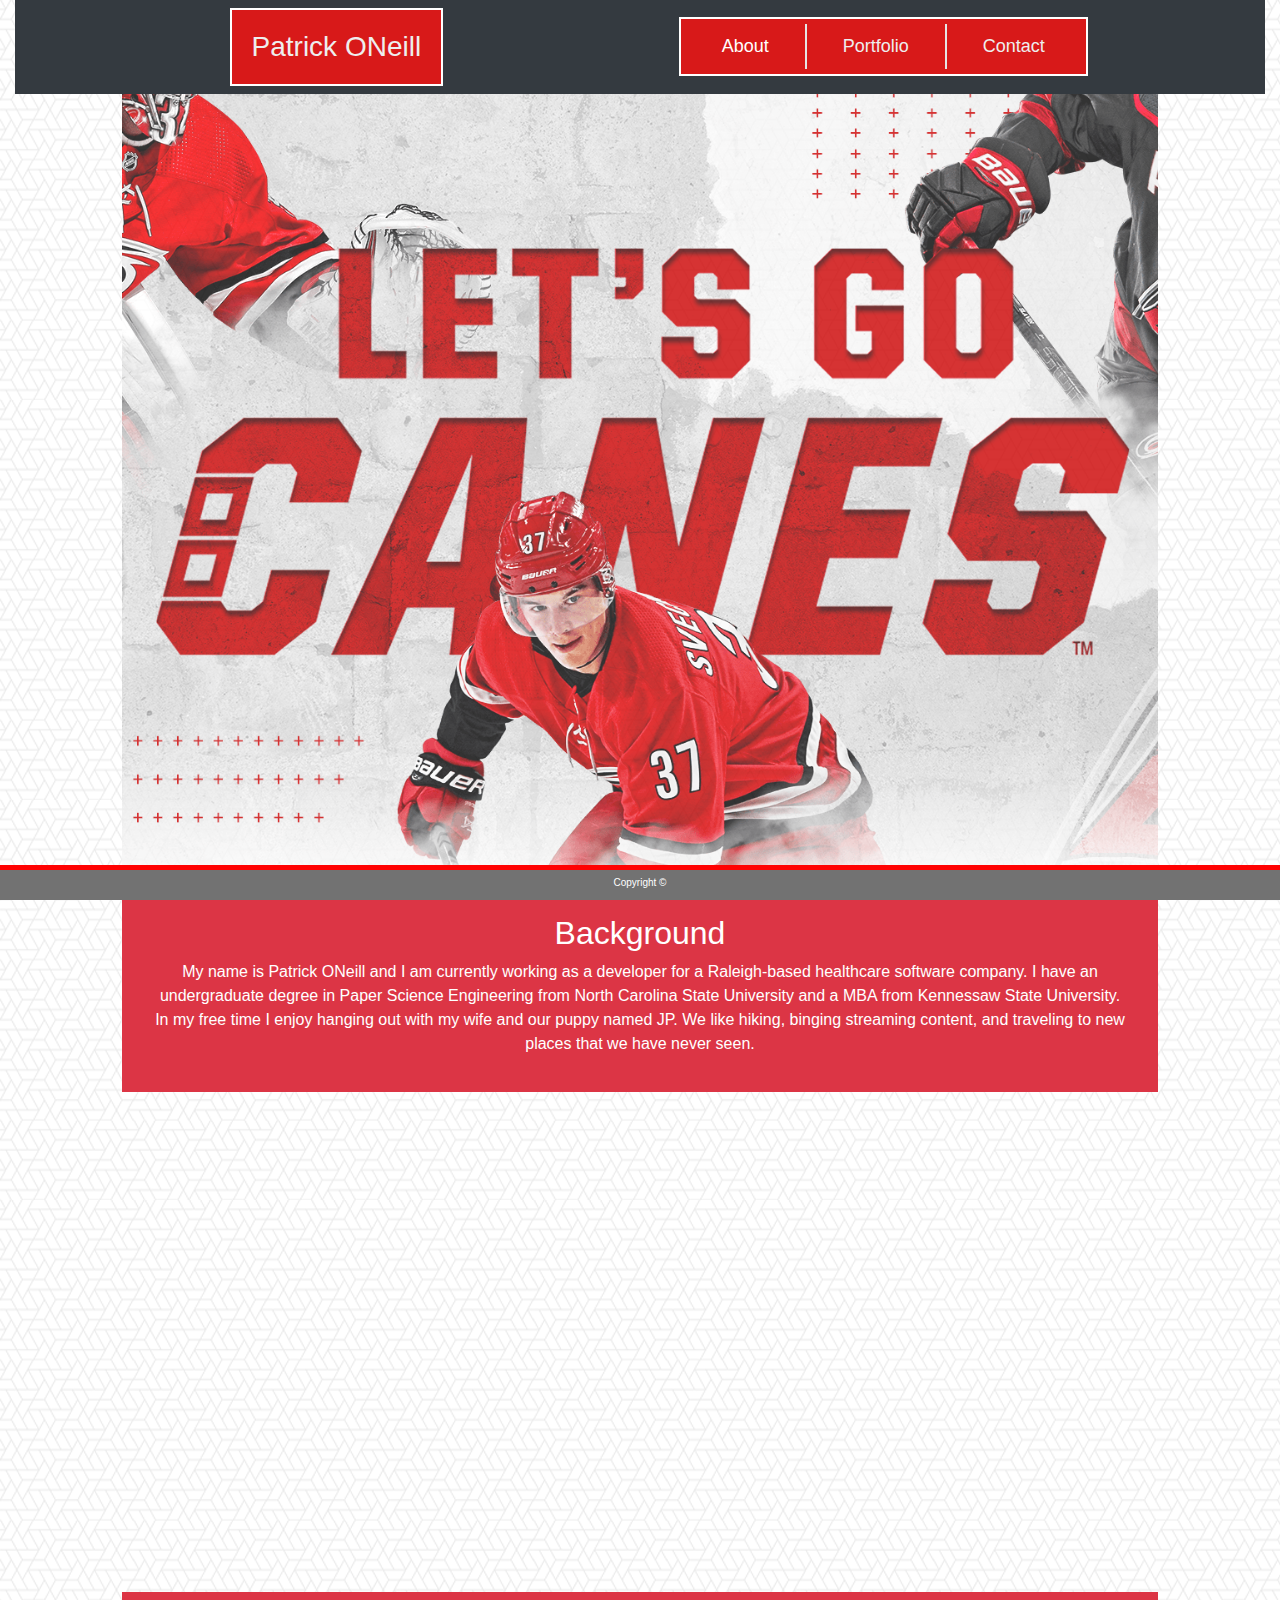
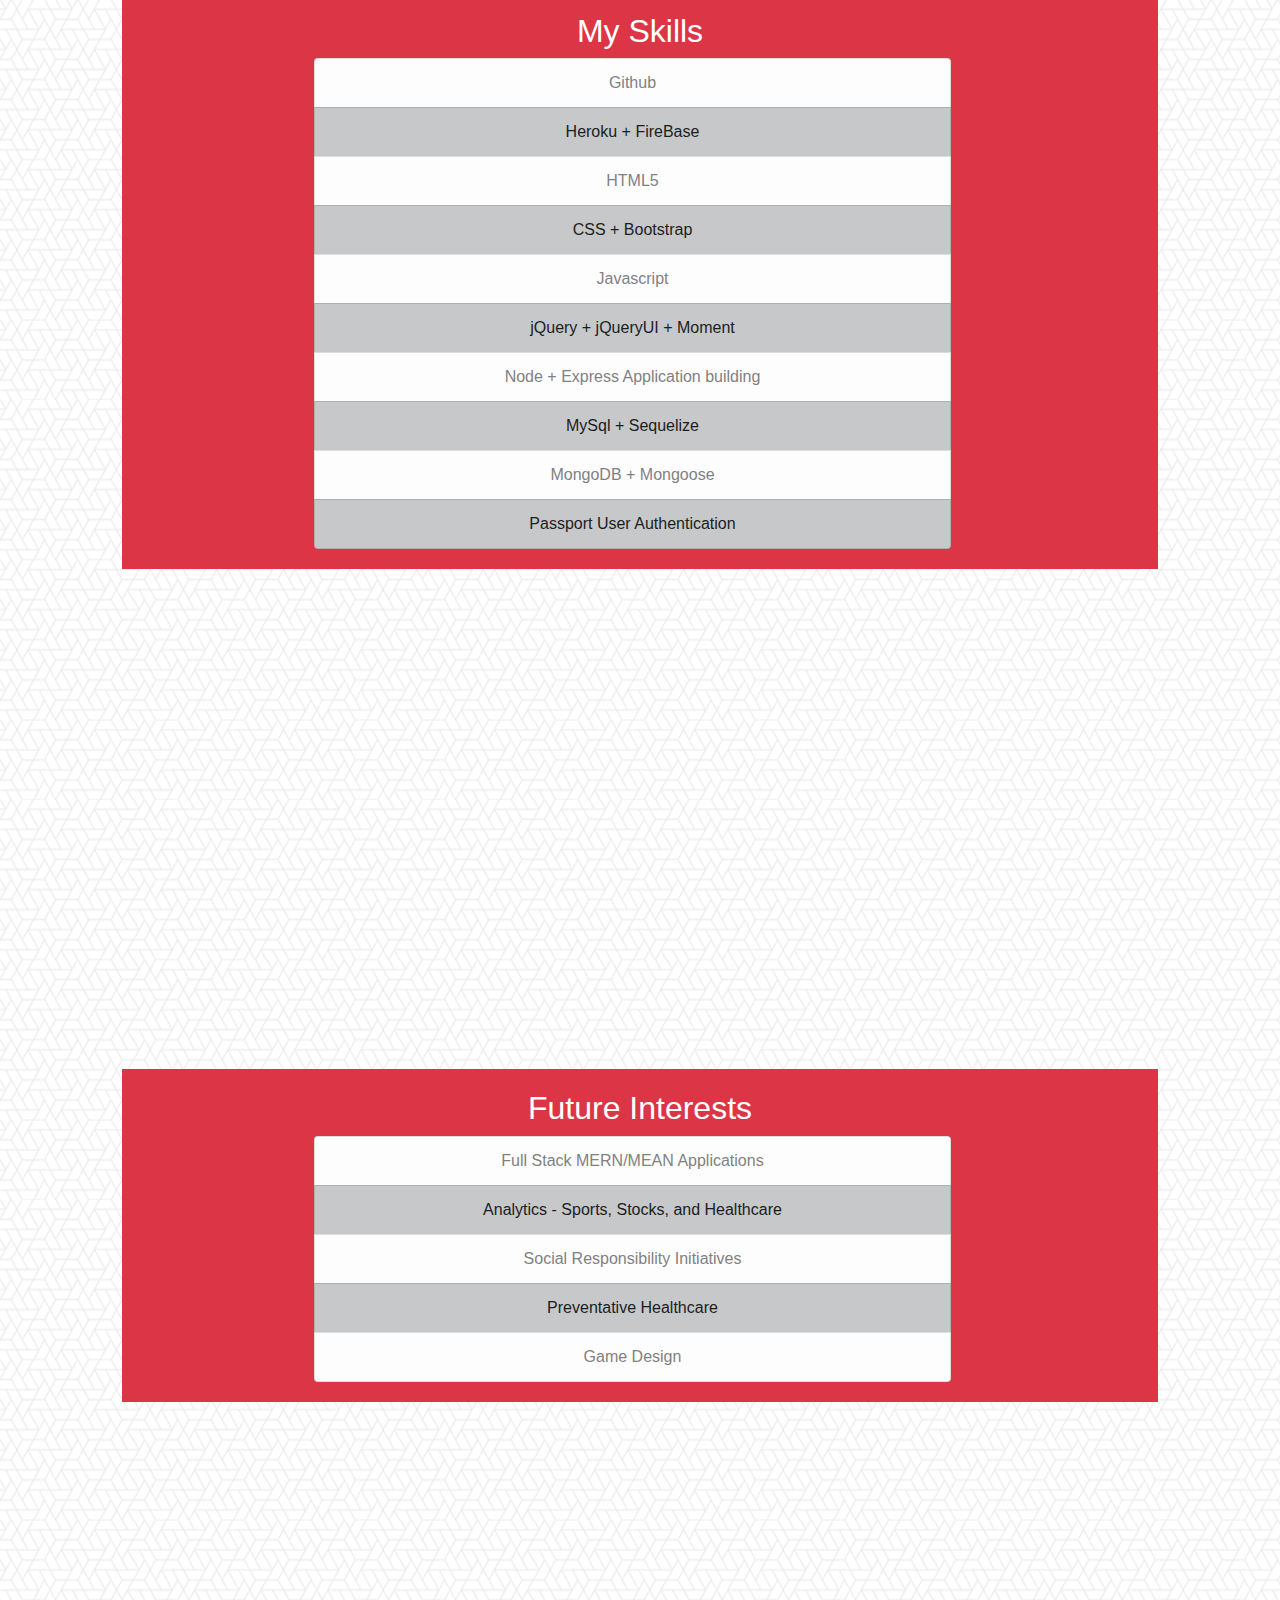
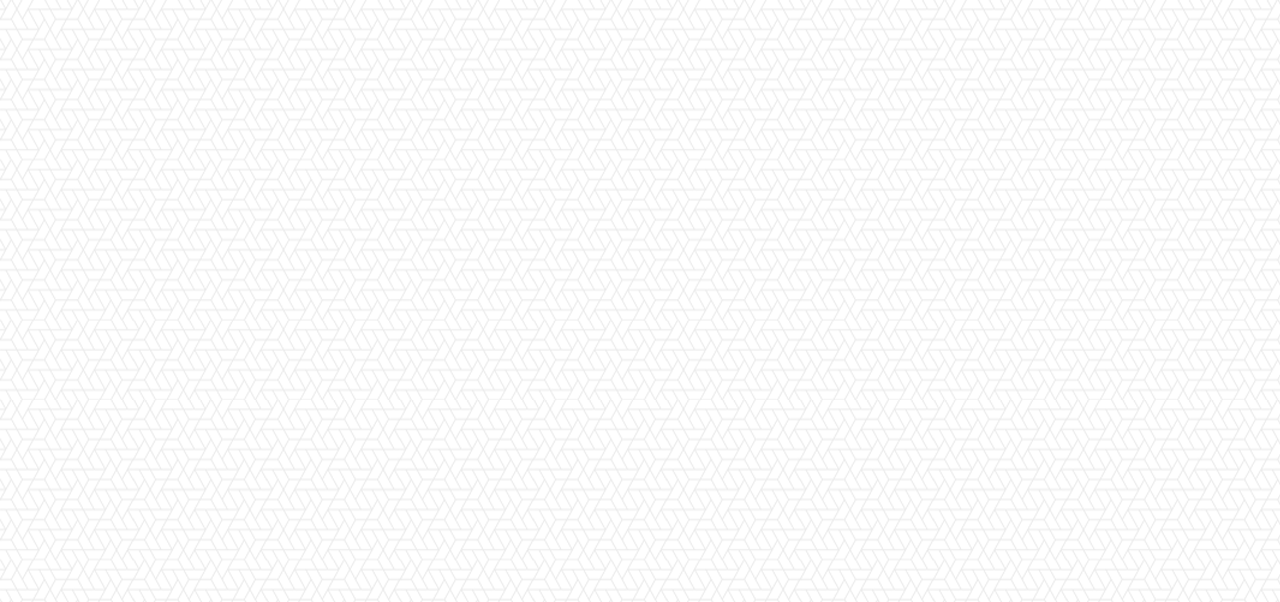
<file: index.html>
<!DOCTYPE html>
<html lang="en">

<head>
    <meta charset="UTF-8">
    <meta name="viewport" content="width=device-width, initial-scale=1.0">
    <meta http-equiv="X-UA-Compatible" content="ie=edge">
    <title>Document</title>
    <link rel="stylesheet" href="https://stackpath.bootstrapcdn.com/bootstrap/4.3.1/css/bootstrap.min.css"
        integrity="sha384-ggOyR0iXCbMQv3Xipma34MD+dH/1fQ784/j6cY/iJTQUOhcWr7x9JvoRxT2MZw1T" crossorigin="anonymous">
    <link rel="stylesheet" href="assets/css/style.css">
</head>

<body>
    <div class="container-fluid">
        <nav class="navbar navbar-expand-lg navbar-dark bg-dark text-white">
            <h3 class="navTitle">Patrick ONeill</h3>
            <div class="collapse navbar-collapse" id="navbarNavAltMarkup">
                <div class="navbar-nav ml-auto navLinks">
                    <a class="nav-item nav-link active" href="index.html" style="padding:0.5em 2em 0.5em 2em;">About</a>
                    <a class="nav-item nav-link" href="portfolio.html"
                        style="padding:0.5em 2em 0.5em 2em;">Portfolio</a>
                    <a class="nav-item nav-link" href="contact.html" style="padding:0.5em 2em 0.5em 2em">Contact</a>
                </div>
            </div>
        </nav>

        <div class="row justify-content-md-center">
            <div class="col-10">
                <div class="scrollImage1"></div>

                <section class="section bg-danger text-white">
                    <h2>Background</h2>
                    <p>
                        My name is Patrick ONeill and I am currently working as a developer for a Raleigh-based
                        healthcare software company. I have an undergraduate degree in Paper Science Engineering from
                        North Carolina State University and a MBA from Kennessaw State University. In my free time I
                        enjoy hanging out with my wife and our puppy named JP. We like hiking, binging streaming
                        content, and traveling to new places that we have never seen.
                    </p>
                </section>

                <div class="scrollImage2"></div>

                <section class="section bg-danger text-white">
                    <h2>My Skills</h2>
                    <ul class="list-group col-8 m-auto">
                        <li class="list-group-item list-group-item-light">Github</li>
                        <li class="list-group-item list-group-item-dark">Heroku + FireBase</li>
                        <li class="list-group-item list-group-item-light">HTML5</li>
                        <li class="list-group-item list-group-item-dark">CSS + Bootstrap</li>
                        <li class="list-group-item list-group-item-light">Javascript</li>
                        <li class="list-group-item list-group-item-dark">jQuery + jQueryUI + Moment</li>
                        <li class="list-group-item list-group-item-light">Node + Express Application building</li>
                        <li class="list-group-item list-group-item-dark">MySql + Sequelize</li>
                        <li class="list-group-item list-group-item-light">MongoDB + Mongoose</li>
                        <li class="list-group-item list-group-item-dark">Passport User Authentication</li>
                    </ul>
                </section>

                <div class="scrollImage3"></div>

                <section class="section bg-danger text-white">
                    <h2>Future Interests</h2>
                    <ul class="list-group col-8 m-auto">
                        <li class="list-group-item list-group-item-light">Full Stack MERN/MEAN Applications</li>
                        <li class="list-group-item list-group-item-dark">Analytics - Sports, Stocks, and Healthcare</li>
                        <li class="list-group-item list-group-item-light">Social Responsibility Initiatives</li>
                        <li class="list-group-item list-group-item-dark">Preventative Healthcare</li>
                        <li class="list-group-item list-group-item-light">Game Design</li>
                    </ul>
                </section>

                <div class="scrollImage1"></div>
            </div>
        </div>
    </div>

    <div class="page-footer text-center fixed-bottom">
        Copyright ©
    </div>
</body>

</html>
</file>
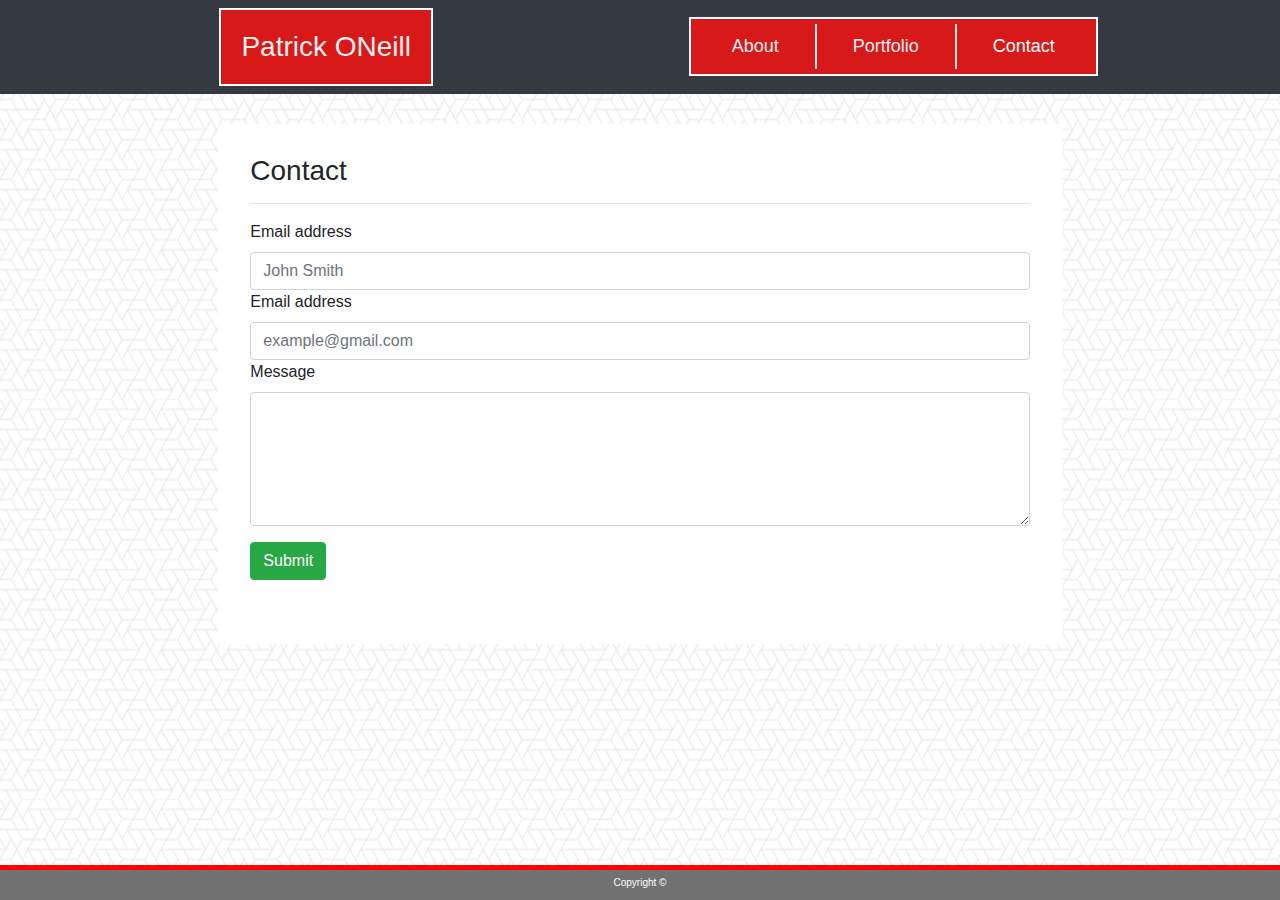
<file: contact.html>
<!DOCTYPE html>
<html lang="en">
<head>
    <meta charset="UTF-8">
    <meta name="viewport" content="width=device-width, initial-scale=1.0">
    <meta http-equiv="X-UA-Compatible" content="ie=edge">
    <title>Document</title>
    <link rel="stylesheet" href="https://stackpath.bootstrapcdn.com/bootstrap/4.3.1/css/bootstrap.min.css" integrity="sha384-ggOyR0iXCbMQv3Xipma34MD+dH/1fQ784/j6cY/iJTQUOhcWr7x9JvoRxT2MZw1T" crossorigin="anonymous">
    <link rel="stylesheet" href="assets/css/style.css">
</head>

<body>
    <div class="container-fullwidth">
        <nav class="navbar navbar-expand-lg navbar-dark bg-dark text-white">
            <h3 class="navTitle">Patrick ONeill</h3>
            <div class="collapse navbar-collapse" id="navbarNavAltMarkup">
                <div class="navbar-nav ml-auto navLinks">
                    <a class="nav-item nav-link" href="index.html" style="padding:0.5em 2em 0.5em 2em;">About</a>
                    <a class="nav-item nav-link" href="portfolio.html" style="padding:0.5em 2em 0.5em 2em;">Portfolio</a>
                    <a class="nav-item nav-link active" href="contact.html" style="padding:0.5em 2em 0.5em 2em">Contact</a>
                </div>
            </div>
        </nav>
        
        <div class="row justify-content-md-center">
            <div class="col-8">
                <div class="jumbotron jumboBody">
                    <h3 class="jumboTitle">Contact</h3>
                    <hr />
                    <form>
                        <div class="form-group">
                            <label for="tb_Name">Email address</label>
                            <input type="text" class="form-control" id="tb_Name" placeholder="John Smith">
                            <label for="tb_Email">Email address</label>
                            <input type="email" class="form-control" id="tb_Email" placeholder="example@gmail.com">                   
                            <label for="tb_Message">Message</label>
                            <textarea class="form-control" id="tb_Message" rows="5"></textarea>
                        </div>
                        <button type="submit" class="btn btn-success">Submit</button>
                    </form>
                </div>
            </div>
        </div>
    </div>

    <div class="page-footer text-center fixed-bottom">
        Copyright ©
    </div>
</body>
</html>
</file>
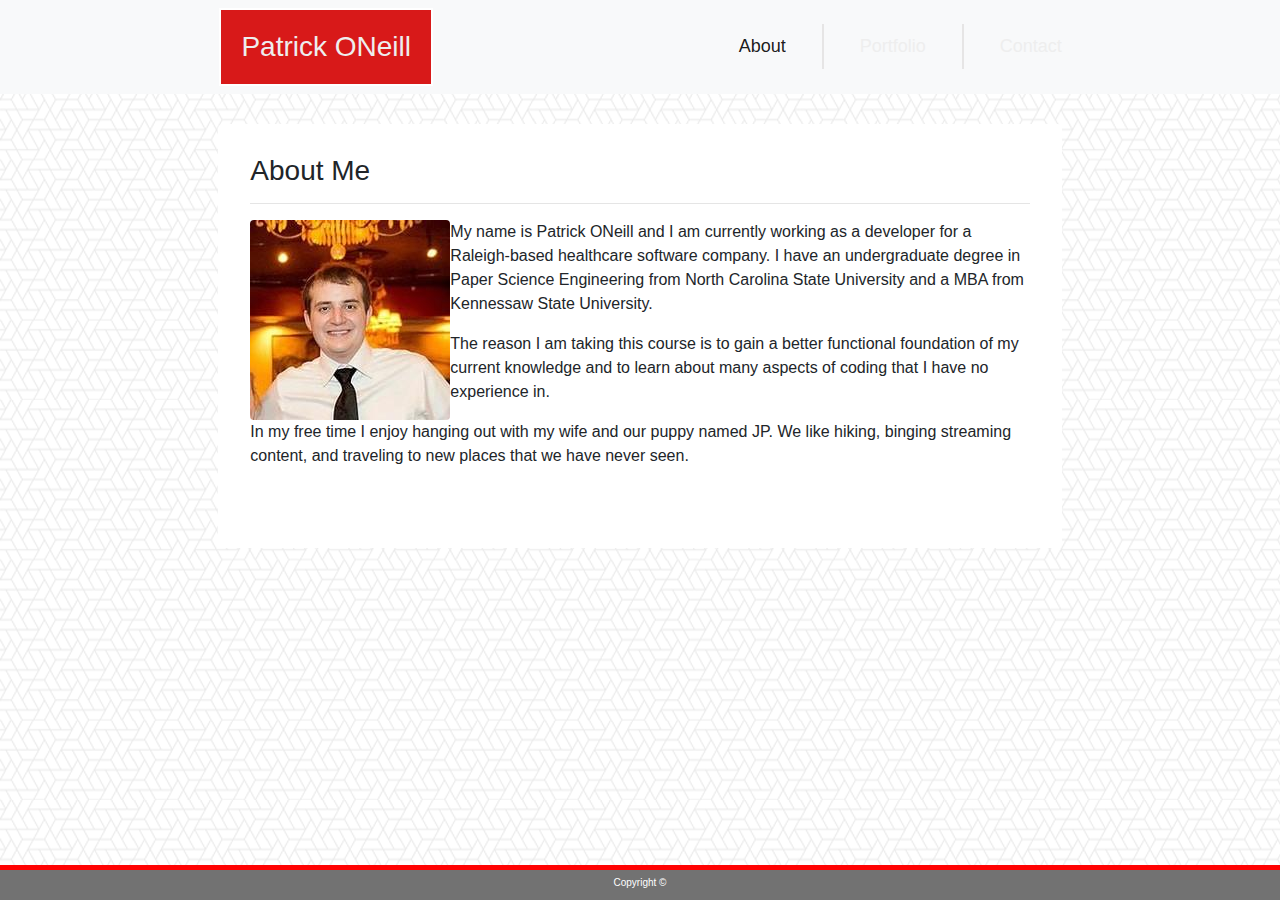
<file: indexOld.html>
<!DOCTYPE html>
<html lang="en">
<head>
    <meta charset="UTF-8">
    <meta name="viewport" content="width=device-width, initial-scale=1.0">
    <meta http-equiv="X-UA-Compatible" content="ie=edge">
    <title>Document</title>
    <link rel="stylesheet" href="https://stackpath.bootstrapcdn.com/bootstrap/4.3.1/css/bootstrap.min.css" integrity="sha384-ggOyR0iXCbMQv3Xipma34MD+dH/1fQ784/j6cY/iJTQUOhcWr7x9JvoRxT2MZw1T" crossorigin="anonymous">
    <link rel="stylesheet" href="assets/css/style.css">
</head>

<body>
    <div class="container-fullwidth">
        <nav class="navbar navbar-expand-lg navbar-light bg-light">
            <h3 class="navTitle">Patrick ONeill</h3>
            <div class="collapse navbar-collapse" id="navbarNavAltMarkup">
                <div class="navbar-nav ml-auto">
                    <a class="nav-item nav-link active" href="index.html" style="padding:0.5em 2em 0.5em 2em;">About</a>
                    <a class="nav-item nav-link" href="portfolio.html" style="padding:0.5em 2em 0.5em 2em;">Portfolio</a>
                    <a class="nav-item nav-link" href="contact.html" style="padding:0.5em 2em 0.5em 2em">Contact</a>
                </div>
            </div>
        </nav>
        
        <div class="row justify-content-md-center">
            <div class="col-8">
                <div class="jumbotron jumboBody">
                    <h3 class="jumboTitle">About Me</h3>
                    <hr />
                    <img src="assets/images/myHeadshot.jfif" class="rounded float-left headshot" alt="My Headshot">
                    <p class="aboutText">
                        My name is Patrick ONeill and I am currently working as a developer for a Raleigh-based healthcare software company.  
                        I have an undergraduate degree in Paper Science Engineering from North Carolina State University and a MBA from Kennessaw State
                        University.
                    </p>
                    <p class="aboutText">
                        The reason I am taking this course is to gain a better functional foundation of my current knowledge and to learn about many 
                        aspects of coding that I have no experience in.
                    </p>
                    <p class="aboutText">
                        In my free time I enjoy hanging out with my wife and our puppy named JP.  We like hiking, binging streaming content, and traveling 
                        to new places that we have never seen.
                    </p>
                </div>
            </div>
        </div>
    </div>

    <div class="page-footer text-center fixed-bottom">
        Copyright ©
    </div>
</body>
</html>
</file>
<file: assets/css/style.css>
body {
    background-image: url("../images/what-the-hex.png");
}

.navTitle {
    background-color: rgb(216, 25, 25);
    color: #eeeeee;
    border: white 2px solid;
    padding: 20px;
    margin: 0% 0% 0% 16.3%;
}

.navLinks {
    background-color: rgb(216, 25, 25);
    border: white 2px solid;
    padding:5px;
}

.navbar-nav {
    margin: 0% 20% 0% 0%;
}

nav a {
    font-size: 18px;
    border-right: 2px solid rgb(230, 229, 229);  
}

.navbar .navbar-nav .nav-item {
    color: #eeeeee;
}

.navbar .navbar-nav .nav-item:hover {
    color: #eeeeee;
    background-color:#555;
    transition: 1s;
}

.navbar .navbar-nav .active:hover {
    color: #555;
    background-color:#ffffff;
    transition: 1s;
}

nav a:last-child {
    border-right:none;
}

.jumboBody {
    margin-top: 30px;
    padding-top: 30px;
    background-color:#ffffff;
}

.scrollImage1,.scrollImage2,.scrollImage3 {
    position: relative;
    opacity:0.80;
    background-position: center;
    background-size: cover;
    background-repeat: no-repeat;
    background-attachment: fixed;
}

.scrollImage1 {
    background-image: url('../images/Canes1.png');
    height:800px;
}

.scrollImage2 {
    background-image: url('../images/Canes2.png');
    min-height:500px;
}

.scrollImage3 {
    background-image: url('../images/Canes3.jpg');
    min-height:500px;
}

.section {
    text-align: center;
    padding:20px 30px;
}

.portfolioItem {
    position: relative;
    margin: 20px 60px 20px 15px;
}

.portfolioItem img {
    width:300px;
}

.portfolioTitle {
    position: absolute;
    bottom:10%;
    background-color: rgb(35, 128, 50);
    color:#ffffff;
    text-align:center;
    width: 100%;
    margin-right:20px;
}

.page-footer {
    background-color: rgb(114, 114, 114);
    color:#ffffff;
    font-size:10px;
    padding: 5px 0px 10px 0px;
    border-top:5px solid rgb(255, 2, 2);
}
</file>
